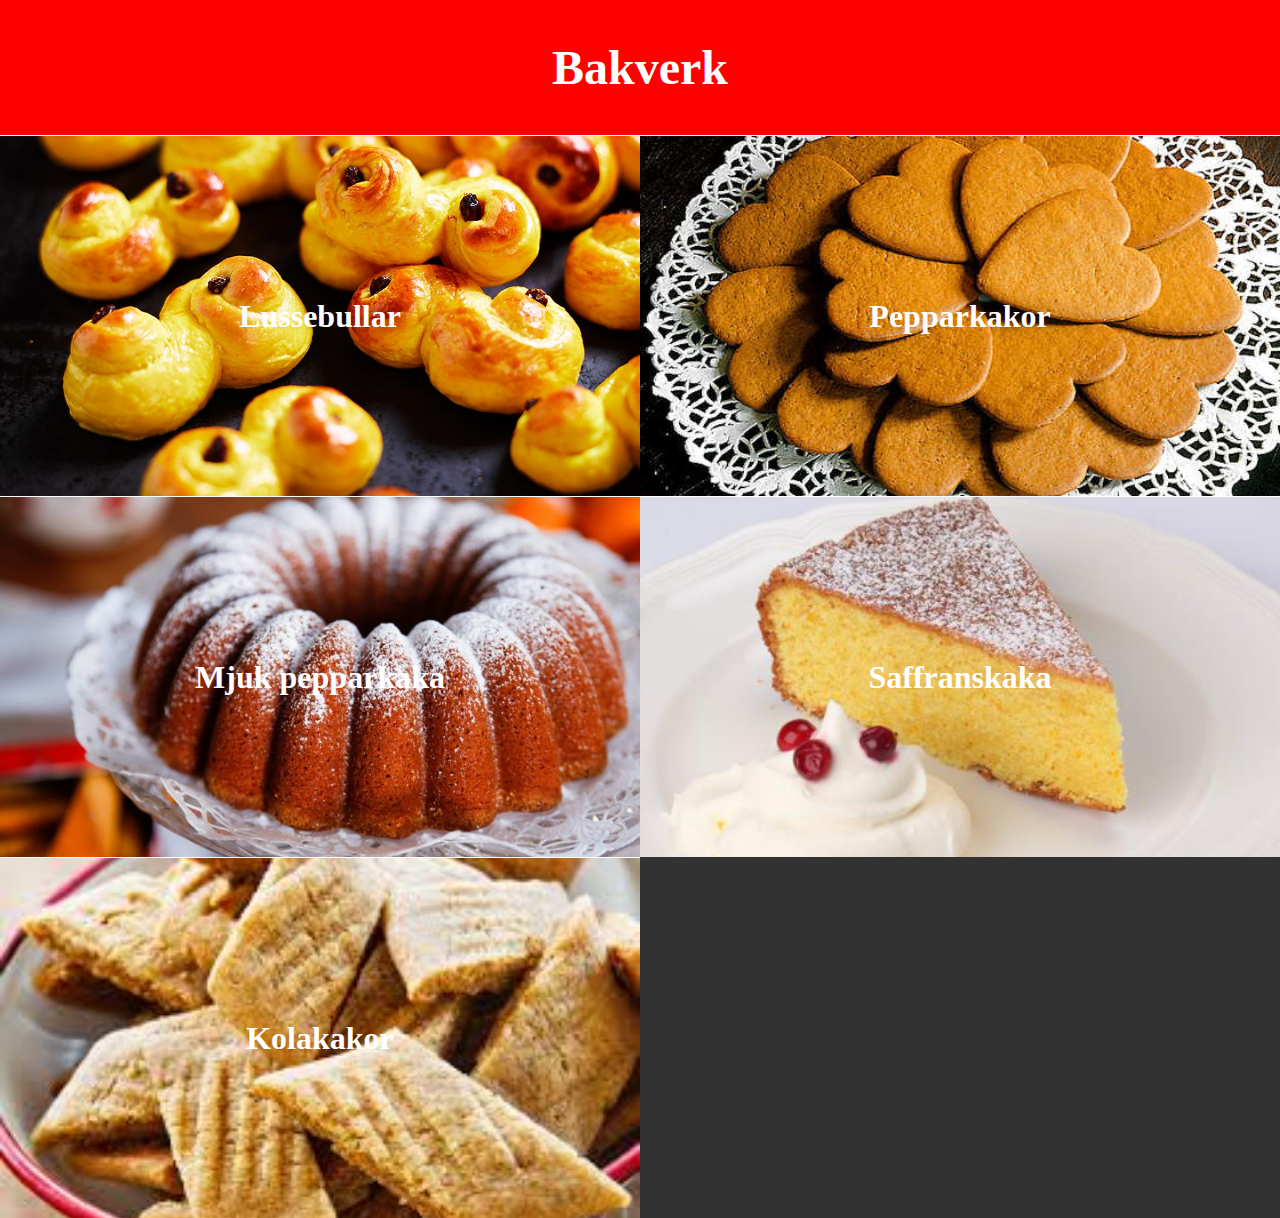
<file: site/public/bakverk.html>
<!DOCTYPE html>
<html lang="en">
<head>
    <meta charset="UTF-8">
    <meta name="viewport" content="width=device-width, initial-scale=1.0">
    <meta http-equiv="X-UA-Compatible" content="ie=edge">
    <link href="https://fonts.googleapis.com/icon?family=Material+Icons" rel="stylesheet">
    <link rel="stylesheet" href="css/main.css">
    <title>Document</title>
</head>
<body>

    <div class="wrapper">

        
<header id="header"><h1>Bakverk</h1></header>




    <div class="contentbox">
    
    <div class="ratter" style="background-image:url(img/lussebullar.jpg)"><h2>Lussebullar</h2></div>
    
    <div class="x"><i class="material-icons">close</i></div>
    <div class="dropdown">
            
            <div class="description"><p></p></div>

            
            
        </div>        
    </div>


    <div class="contentbox">
    
    <div class="ratter" style="background-image:url(img/pepparkakor.jpg)"><h2>Pepparkakor</h2></div>
    
    <div class="x"><i class="material-icons">close</i></div>
    <div class="dropdown">
            
            <div class="description"><p></p></div>

            
            
        </div>        
    </div>


    <div class="contentbox">
    
    <div class="ratter" style="background-image:url(img/mjukPepparkaka.jpg)"><h2>Mjuk pepparkaka</h2></div>
    
    <div class="x"><i class="material-icons">close</i></div>
    <div class="dropdown">
            
            <div class="description"><p></p></div>

            
            
        </div>        
    </div>


    <div class="contentbox">
    
    <div class="ratter" style="background-image:url(img/saffranskaka.jpg)"><h2>Saffranskaka</h2></div>
    
    <div class="x"><i class="material-icons">close</i></div>
    <div class="dropdown">
            
            <div class="description"><p></p></div>

            
            
        </div>        
    </div>


    <div class="contentbox">
    
    <div class="ratter" style="background-image:url(img/kolakakor.jpg)"><h2>Kolakakor</h2></div>
    
    <div class="x"><i class="material-icons">close</i></div>
    <div class="dropdown">
            
            <div class="description"><p></p></div>

            
            
        </div>        
    </div>


<a href="#header" class="goup"><i class="material-icons">arrow_upward</i></a>
    </div>

    <script src="js/dropdown.js"></script>
</body>
</html>

<!-- arrow_upward -->
</file>
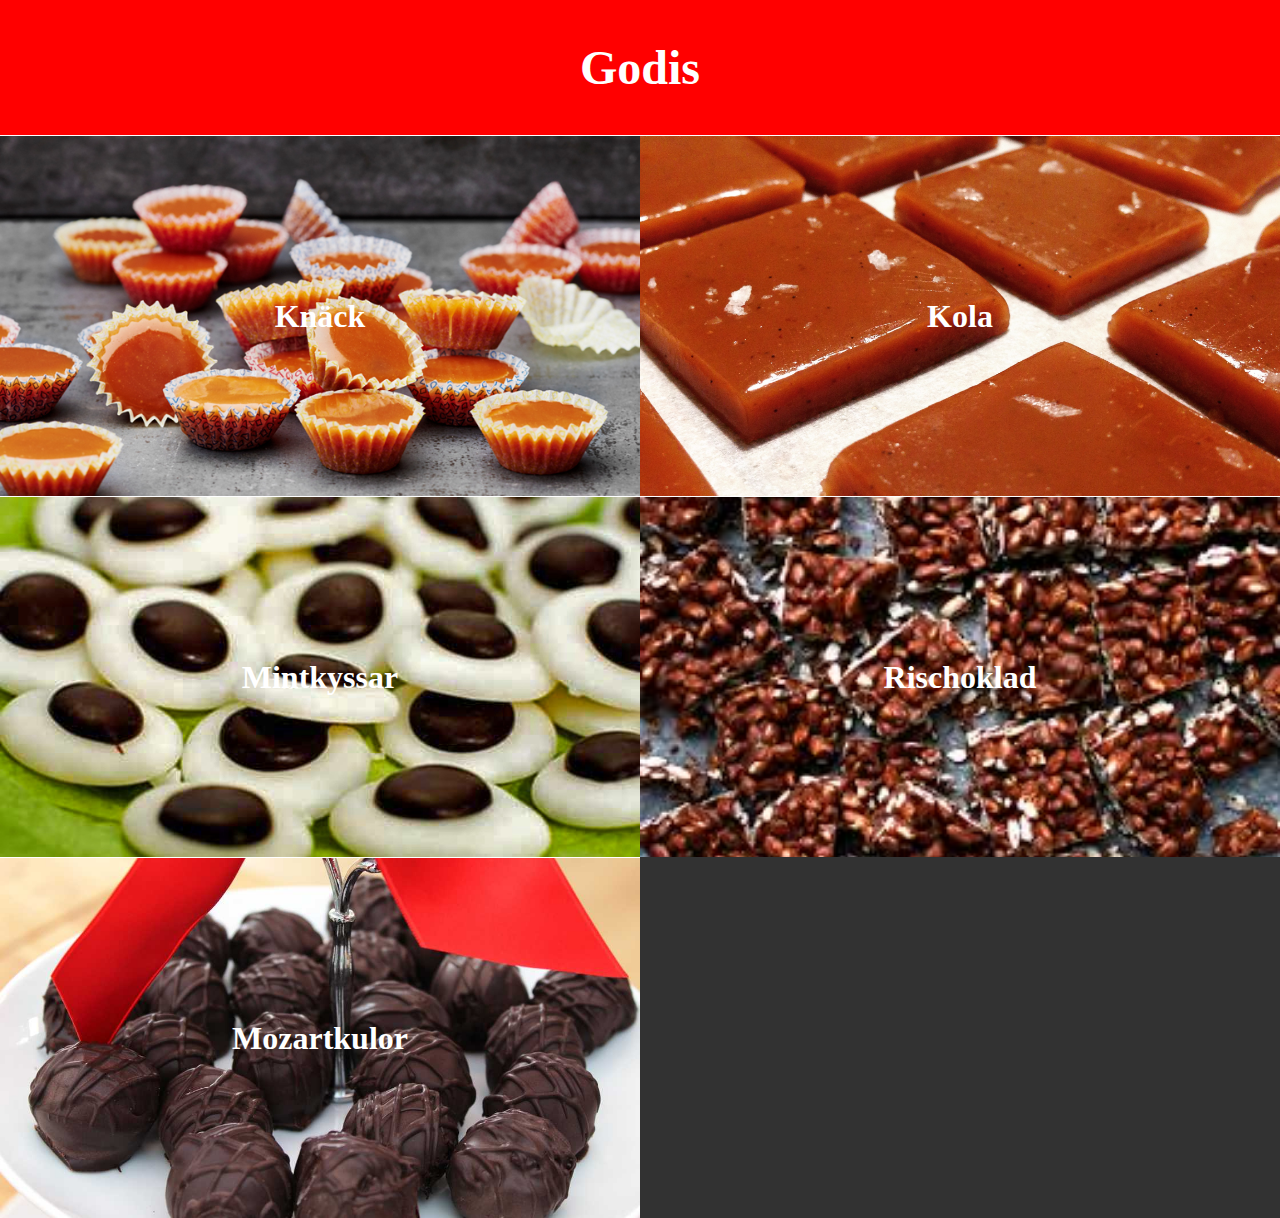
<file: site/public/godis.html>
<!DOCTYPE html>
<html lang="en">
<head>
    <meta charset="UTF-8">
    <meta name="viewport" content="width=device-width, initial-scale=1.0">
    <meta http-equiv="X-UA-Compatible" content="ie=edge">
    <link href="https://fonts.googleapis.com/icon?family=Material+Icons" rel="stylesheet">
    <link rel="stylesheet" href="css/main.css">
    <title>Document</title>
</head>
<body>

    <div class="wrapper">

        <header id="header"><h1>Godis</h1></header>




    <div class="contentbox">
    
    <div class="ratter" style="background-image:url(img/knäck.jpg)"><h2>Knäck</h2></div>
    
    <div class="x"><i class="material-icons">close</i></div>
    <div class="dropdown">
            
            <div class="description"><p></p></div>

            
            
        </div>        
    </div>


    <div class="contentbox">
    
    <div class="ratter" style="background-image:url(img/kola.jpg)"><h2>Kola</h2></div>
    
    <div class="x"><i class="material-icons">close</i></div>
    <div class="dropdown">
            
            <div class="description"><p></p></div>

            
            
        </div>        
    </div>


    <div class="contentbox">
    
    <div class="ratter" style="background-image:url(img/mintkyssar.jpg)"><h2>Mintkyssar</h2></div>
    
    <div class="x"><i class="material-icons">close</i></div>
    <div class="dropdown">
            
            <div class="description"><p></p></div>

            
            
        </div>        
    </div>


    <div class="contentbox">
    
    <div class="ratter" style="background-image:url(img/rischoklad.jpg)"><h2>Rischoklad</h2></div>
    
    <div class="x"><i class="material-icons">close</i></div>
    <div class="dropdown">
            
            <div class="description"><p></p></div>

            
            
        </div>        
    </div>


    <div class="contentbox">
    
    <div class="ratter" style="background-image:url(img/mozartkulor.jpg)"><h2>Mozartkulor</h2></div>
    
    <div class="x"><i class="material-icons">close</i></div>
    <div class="dropdown">
            
            <div class="description"><p></p></div>

            
            
        </div>        
    </div>

<a href="#header" class="goup"><i class="material-icons">arrow_upward</i></a>
    </div>

    <script src="js/dropdown.js"></script>
</body>
</html>

<!-- arrow_upward -->
</file>
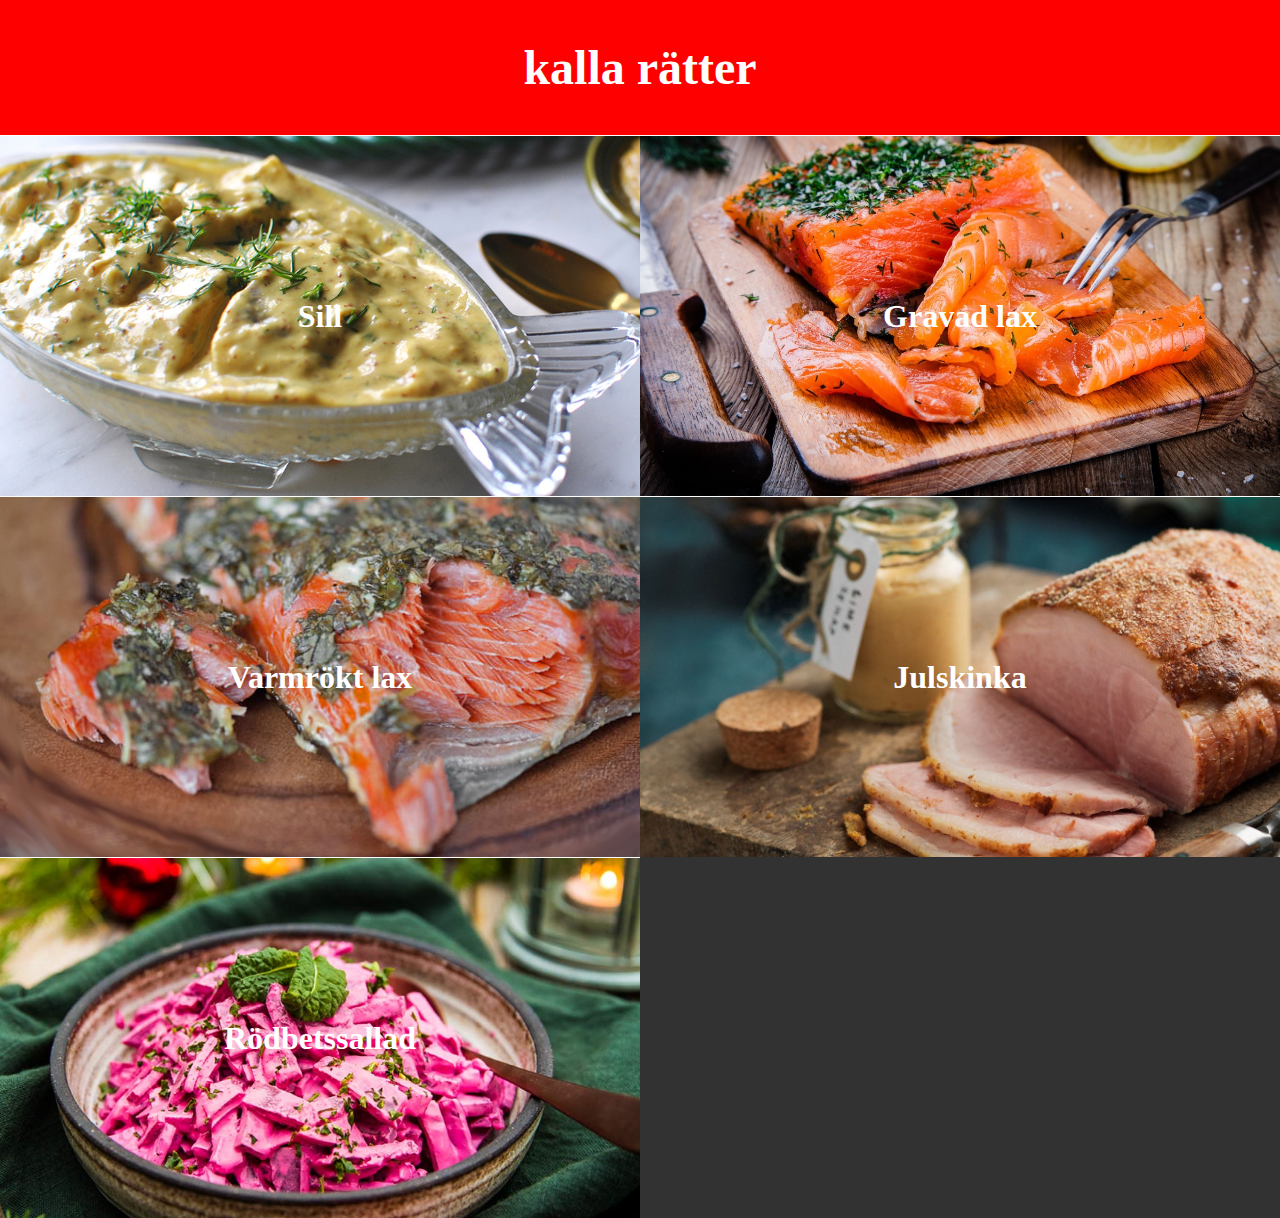
<file: site/public/kalla.html>
<!DOCTYPE html>
<html lang="en">
<head>
    <meta charset="UTF-8">
    <meta name="viewport" content="width=device-width, initial-scale=1.0">
    <meta http-equiv="X-UA-Compatible" content="ie=edge">
    <link href="https://fonts.googleapis.com/icon?family=Material+Icons" rel="stylesheet">
    <link rel="stylesheet" href="css/main.css">
    <title>Document</title>
</head>
<body>

    <div class="wrapper">

        


<header id="header"><h1>kalla rätter</h1></header>


 
<div class="contentbox">
    
<div class="ratter" style="background-image:url(img/senapssill.jpg)"><h2>Sill</h2></div>

<div class="x"><i class="material-icons">close</i></div>
<div class="dropdown">
        
        <div class="description"><p></p></div>

        
        
    </div>        
</div>

 
<div class="contentbox">
    
<div class="ratter" style="background-image:url(img/CuredSalmon.jpg)"><h2>Gravad lax</h2></div>

<div class="x"><i class="material-icons">close</i></div>
<div class="dropdown">
        
        <div class="description"><p></p></div>

        
        
    </div>        
</div>

 
<div class="contentbox">
    
<div class="ratter" style="background-image:url(img/HotSmokedSalmon.jpg.png)"><h2>Varmrökt lax</h2></div>

<div class="x"><i class="material-icons">close</i></div>
<div class="dropdown">
        
        <div class="description"><p></p></div>

        
        
    </div>        
</div>

 
<div class="contentbox">
    
<div class="ratter" style="background-image:url(img/Julskinka.jpg)"><h2>Julskinka</h2></div>

<div class="x"><i class="material-icons">close</i></div>
<div class="dropdown">
        
        <div class="description"><p></p></div>

        
        
    </div>        
</div>

 
<div class="contentbox">
    
<div class="ratter" style="background-image:url(img/Rödbetssallad.jpg)"><h2>Rödbetssallad</h2></div>

<div class="x"><i class="material-icons">close</i></div>
<div class="dropdown">
        
        <div class="description"><p></p></div>

        
        
    </div>        
</div>

<a href="#header" class="goup"><i class="material-icons">arrow_upward</i></a>
    </div>

    <script src="js/dropdown.js"></script>
</body>
</html>

<!-- arrow_upward -->
</file>
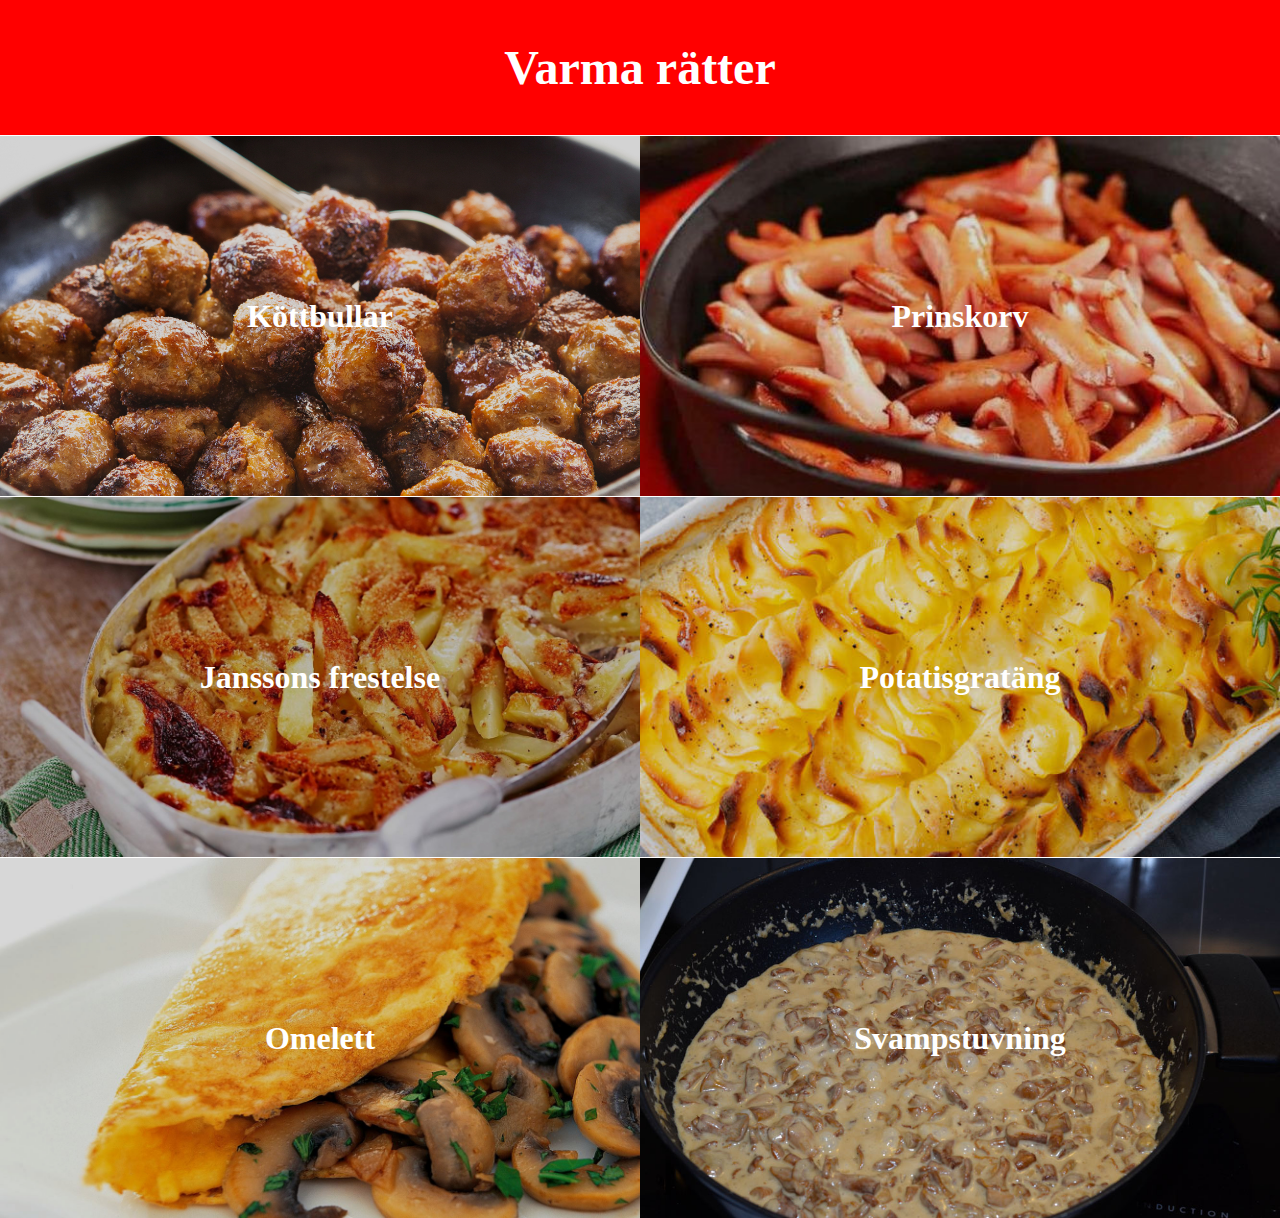
<file: site/public/varma.html>
<!DOCTYPE html>
<html lang="en">
<head>
    <meta charset="UTF-8">
    <meta name="viewport" content="width=device-width, initial-scale=1.0">
    <meta http-equiv="X-UA-Compatible" content="ie=edge">
    <link href="https://fonts.googleapis.com/icon?family=Material+Icons" rel="stylesheet">
    <link rel="stylesheet" href="css/main.css">
    <title>Document</title>
</head>
<body>

    <div class="wrapper">

        

<header id="header"><h1>Varma rätter</h1></header>




<div class="contentbox">
    
    <div class="ratter" style="background-image:url(img/köttbullar1.jpg)"><h2>Köttbullar</h2></div>
    
    <div class="x"><i class="material-icons">close</i></div>
    <div class="dropdown">
        
        <div class="description"><p>Köttbullar är små bollar av köttfärs, blandfärs, fläskfärs eller kycklingfärs, det vill säga malet kött av exempelvis nöt, gris, lamm, kyckling och/eller vilt. Smeten drygas vanligtvis ut med ägg och mjölk, ströbröd, potatismjöl eller havregryn. Ofta ingår lök, som man river ner i smeten. Kryddningen kan bestå av salt, svartpeppar eller kryddpeppar och ibland kanel.</p></div>
        
            
            
            
            <div class="recipes">
                <h3 class="recipetitle">Klassiska köttbullar</h3>
                <div class="ingredients">
                    <h4>Ingredienser</h4>
                    
                    
                    <p class="ingredient">2 dl mjölk</p>
                    
                    <p class="ingredient">1 dl vispgrädde</p>
                    
                    <p class="ingredient">1 1/2 dl ströbröd</p>
                    
                    <p class="ingredient">1 kg blandfärs</p>
                    
                    <p class="ingredient">2 tsk salt</p>
                    
                    <p class="ingredient">2 - 3 krm nymalen vitpeppar</p>
                    
                    <p class="ingredient">1/2 tsk socker</p>
                    
                    <p class="ingredient">2 ägg</p>
                    
                    <p class="ingredient">1 1/2 dl riven gul lök</p>
                    
                    <p class="ingredient">smör eller margarin (till stekning)</p>
                    
                </div>
                <div class="guide">
                    <h4>Gör så här</h4>
                    
                    
                    
                    <p class="step">Blanda mjölk, grädde och ströbröd. Låt svälla ca 10 minuter.</p>
                    
                    <p class="step">Blanda färsen med salt, vitpeppar och socker tills färsen blir fast. Tillsätt äggen och blanda tills färsen blir fast igen. Rör i ströbrödsblandningen och löken.</p>
                    
                    <p class="step">Skölj händerna med kallt vatten och forma små fina köttbullar. Stek några i taget i matfettet. Skaka pannan då och då så att köttbullarna rullar runt och håller sig runda.</p>
                    
                    
                </div>
            </div>
            
            <div class="recipes">
                <h3 class="recipetitle">Mormors köttbullar</h3>
                <div class="ingredients">
                    <h4>Ingredienser</h4>
                    
                    
                    <p class="ingredient">1 kg blandfärs</p>
                    
                    <p class="ingredient">1 dl ströbröd</p>
                    
                    <p class="ingredient">3 dl matlagningsgrädde</p>
                    
                    <p class="ingredient">3 msk senap</p>
                    
                    <p class="ingredient">1 ägg</p>
                    
                    <p class="ingredient">1 gul lök (finhackad och sauterad)</p>
                    
                    <p class="ingredient">salt och vitpeppar eller svartpeppar</p>
                    
                </div>
                <div class="guide">
                    <h4>Gör så här</h4>
                    
                    
                    
                    <p class="step">Stek löken genomskinlig och mjuk.</p>
                    
                    <p class="step">Blanda matlagningsgrädden, senap och ströbrödet i en bunke. Låt svälla i 5-10 minuter</p>
                    
                    <p class="step">Blanda ihop alla ingredienser tillsammans med gräddblandningen. Låt färsen stå och sätta sig ca 10 min.</p>
                    
                    <p class="step">Rulla och stek i en panna med smör.</p>
                    
                    
                </div>
            </div>
            
            
        </div>        
    </div>
    

<div class="contentbox">
    
    <div class="ratter" style="background-image:url(img/Prinskorv1.jpg)"><h2>Prinskorv</h2></div>
    
    <div class="x"><i class="material-icons">close</i></div>
    <div class="dropdown">
        
        <div class="description"><p>Prinskorv är en liten korv (5-7 centimeter) som bland annat är populär på julbordet i Sverige. Prinskorv serveras oftast stekt och ofta med senap som tillbehör. På mindre charkuterier tillverkas fortfarande prinskorv hantverksmässigt och med naturtarm.</p></div>
        
            
            
            
            <div class="recipes">
                <h3 class="recipetitle">Juliga körvar</h3>
                <div class="ingredients">
                    <h4>Ingredienser</h4>
                    
                    
                    <p class="ingredient">2 pkt Scan Deli prinskorv à 240 g</p>
                    
                    <p class="ingredient">1 msk Smör</p>
                    
                    <p class="ingredient">1 Gul lök, hackad</p>
                    
                    <p class="ingredient">1 tsk Kryddpeppar, mald</p>
                    
                </div>
                <div class="guide">
                    <h4>Gör så här</h4>
                    
                    
                    <p class="step">Snitta ändarna på prinskorvarna. Stek korven i smöret tillsammans med löken och kryddpeppar i en stekpanna. Stek tills korven har fått fin färg och löken är mjuk.</p>
                    
                </div>
            </div>
            
            
        </div>        
    </div>
    

<div class="contentbox">
    
    <div class="ratter" style="background-image:url(img/Janssons1.jpg)"><h2>Janssons frestelse</h2></div>
    
    <div class="x"><i class="material-icons">close</i></div>
    <div class="dropdown">
        
        <div class="description"><p>Janssons frestelse är en gratäng av svenskt ursprung, gjord på potatis, lök och ansjovis (skarpsill). Den finns beskriven 1928 och kan ha namngetts efter en populär biograffilm. Även den matglade operasångaren Per Janzon kan ha inspirerat till namnet.</p></div>
        
            
            
            
            <div class="recipes">
                <h3 class="recipetitle">Jansson</h3>
                <div class="ingredients">
                    <h4>Ingredienser</h4>
                    
                    
                    <p class="ingredient">3 stora gula lökar</p>
                    
                    <p class="ingredient">1 1/2 kg fast potatis</p>
                    
                    <p class="ingredient">2 msk smör eller margarin (att steka i)</p>
                    
                    <p class="ingredient">3 burkar ansjovisfiléer (à 100 g)</p>
                    
                    <p class="ingredient">4 dl vispgrädde</p>
                    
                    <p class="ingredient">2 dl mjölk</p>
                    
                    <p class="ingredient">2 msk ströbröd</p>
                    
                    <p class="ingredient">3 msk smör eller margarin (att klicka över)</p>
                    
                </div>
                <div class="guide">
                    <h4>Gör så här</h4>
                    
                    
                    
                    <p class="step">Sätt ugnen på 175˚C.</p>
                    
                    <p class="step">Skala lök och potatis. Skiva löken tunt och fräs den i matfettet i en stekpanna. Skär potatisen i tunna strimlor.</p>
                    
                    <p class="step">Varva potatis, lök och ansjovis (spar ansjovisspadet) i en smord ugnssäker form (eller flera små). Potatis i botten och överst. Koka upp grädden och mjölken.</p>
                    
                    <p class="step">Häll på gräddmjölken och allt ansjovisspad. Strö på ströbröd och klicka över matfettet.</p>
                    
                    <p class="step">Grädda i nedre delen av ugnen 1 1/2-2 timmar.  Om den börjar få för mycket färg, täck med aluminiumfolie.</p>
                    
                    
                </div>
            </div>
            
            
        </div>        
    </div>
    

<div class="contentbox">
    
    <div class="ratter" style="background-image:url(img/Potatis1.jpg)"><h2>Potatisgratäng</h2></div>
    
    <div class="x"><i class="material-icons">close</i></div>
    <div class="dropdown">
        
        <div class="description"><p>Gratäng (av franskans gratin med liknande uttal) är en maträtt som vanligen tillagas i ugn. Rätten kan understundom kallas låda eller pudding. Det franska verbet gratiner betyder grädda i ganska hög värme, till exempel under grill (griljera), för att få en gyllenbrun skorpa. Det är även relaterat till verbet gratter som betyder skrapa, riva. Begreppet gratinera kan även omfatta momentet att riva ost eller bröd och strö det på maträtten före gräddning.</p></div>
        
            
            
            
            <div class="recipes">
                <h3 class="recipetitle">Klassisk gratäng</h3>
                <div class="ingredients">
                    <h4>Ingredienser</h4>
                    
                    
                    <p class="ingredient">1 kg fast potatis</p>
                    
                    <p class="ingredient">2 gula lökar</p>
                    
                    <p class="ingredient">1 tsk salt</p>
                    
                    <p class="ingredient">2 krm svartpeppar</p>
                    
                    <p class="ingredient">3 dl grädde</p>
                    
                    <p class="ingredient">2 dl mjölk</p>
                    
                </div>
                <div class="guide">
                    <h4>Gör så här</h4>
                    
                    
                    
                    <p class="step">Sätt ugnen på 200°C.</p>
                    
                    <p class="step">Skala och skiva potatisen tunt. Skala och hacka eller skiva löken.</p>
                    
                    <p class="step">Blanda potatis, lök, salt och peppar i en bunke och häll ner i en ugnsäker form. Pressa ner potatisen och löken.</p>
                    
                    <p class="step">Häll på mjölk och grädde. Sätt in formen i mitten av ugnen ca 70 min.</p>
                    
                    <p class="step">Låt gratängen vila ca 5 minuter innan servering.</p>
                    
                    
                </div>
            </div>
            
            
        </div>        
    </div>
    

<div class="contentbox">
    
    <div class="ratter" style="background-image:url(img/Omelett1.jpg)"><h2>Omelett</h2></div>
    
    <div class="x"><i class="material-icons">close</i></div>
    <div class="dropdown">
        
        <div class="description"><p>Omelett är en maträtt gjord på ägg, med eller utan andra ingredienser. Äggen vispas ihop till en smet som gräddas, vanligen bara på ena sidan, i en stekpanna eller ugn. Maträtten finns i olika varianter, med eller utan fyllning.</p></div>
        
            
            
            
            <div class="recipes">
                <h3 class="recipetitle">Fransk omelett</h3>
                <div class="ingredients">
                    <h4>Ingredienser</h4>
                    
                    
                    <p class="ingredient">4 ägg</p>
                    
                    <p class="ingredient">4 msk vatten</p>
                    
                    <p class="ingredient">½ tsk salt</p>
                    
                    <p class="ingredient">2 msk Arla® Svenskt Smör</p>
                    
                    <p class="ingredient">200 g färska champinjoner</p>
                    
                    <p class="ingredient">ev 1 vitlöksklyfta</p>
                    
                    <p class="ingredient">1 dl hackad färsk persilja</p>
                    
                    <p class="ingredient">½ tsk salt</p>
                    
                    <p class="ingredient">1 krm svartpeppar</p>
                    
                </div>
                <div class="guide">
                    <h4>Gör så här</h4>
                    
                    
                    
                    <p class="step">Skölj champinjonerna och skär dem i skivor. Skala och finhacka vitlöken. Fräs svamp och vitlök i smöret i en stekpanna ca 5 min. Rör ner persilja, salt och peppar. Håll varmt.</p>
                    
                    <p class="step">Vispa lätt ihop ägg, vatten och salt. Hetta upp smöret tills det blivit gyllenbrunt i en stekpanna.</p>
                    
                    <p class="step">Stek omelettsmeten på knapp medelvärme i stekpannan, ca 4 min. Rör försiktigt i äggsmeten några gånger under stektiden.</p>
                    
                    <p class="step">Omeletten är färdig när äggstanningen stannat men fortfarande är lite krämig på ytan. Lägg på champinjonerna.</p>
                    
                    
                </div>
            </div>
            
            
        </div>        
    </div>
    

<div class="contentbox">
    
    <div class="ratter" style="background-image:url(img/Svamp.jpg)"><h2>Svampstuvning</h2></div>
    
    <div class="x"><i class="material-icons">close</i></div>
    <div class="dropdown">
        
        <div class="description"><p>Stuvning gjord på svamp</p></div>
        
            
            
            
            <div class="recipes">
                <h3 class="recipetitle">jansson</h3>
                <div class="ingredients">
                    <h4>Ingredienser</h4>
                    
                    
                    <p class="ingredient">ca 400 g svamp färsk</p>
                    
                    <p class="ingredient">2-3 msk smör</p>
                    
                    <p class="ingredient">2.5 msk vetemjöl</p>
                    
                    <p class="ingredient">1.5 dl vispgrädde</p>
                    
                    <p class="ingredient">1.5 dl mjölk</p>
                    
                    <p class="ingredient">0.5 tsk salt</p>
                    
                    <p class="ingredient">1 tsk soja</p>
                    
                    <p class="ingredient">0.5 krm finmalen vitpeppar</p>
                    
                    <p class="ingredient">ev. 2 st schalottenlökar</p>
                    
                </div>
                <div class="guide">
                    <h4>Gör så här</h4>
                    
                    
                    
                    <p class="step">Rensa svampen. Borsta av jord och skräp och skär av fula kanter. Med burkkonserverad svamp hälls spadet av. Lägg svampen i en kastrull. Sätt på plattan på svag värme. Efter en stund börjar det fräsa, det är vattnet i svampen som börjar sippra ut.</p>
                    
                    <p class="step">Låt det fräsa vidare och rör om lite då och då, om det bränner fast på bottnen av kastrullen, sänk värmen och/eller tillsätt någon tesked olja, smör eller en matsked vatten. När det fräst ett tag märker man att svamparnas volym blivit mycket mindre. Det beror på att vattnet sipprat ut. När vätskan nästan är borta, tillsätt smör och låt svampen steka ca 5-10 min tills det knäpper i den och fettet klarnar.</p>
                    
                    <p class="step">Gör en redning genom att röra ut vetemjölet med lite av grädden (knappt 1 dl kan vara lagom) i en liten skål till en jämn blandning utan mjölklumpar. Häll på resten av grädden och mjölken på svampen. Tillsätt salt, peppar och ev. soja (om du vill ha lite färg) samt ev. finhackad schalottenlök. Låt koka upp, sänk värmen. Vispa ner redningen. Koka på svag värme ca 5 minuter. Smaka av med salt och peppar.</p>
                    
                    
                </div>
            </div>
            
            
        </div>        
    </div>
    
    
    

    
<a href="#header" class="goup"><i class="material-icons">arrow_upward</i></a>
    </div>

    <script src="js/dropdown.js"></script>
</body>
</html>

<!-- arrow_upward -->
</file>
<file: site/public/css/main.css>
body{
margin: 0;

height: auto;
width: 100vw;


}

::-webkit-scrollbar{
    display: none;
}


.wrapper{
    min-height: 100vh;
    height: auto;
    width: 100%;
    background-color: rgb(50, 50, 50);

   
}


h1, h2, h3, h4{
    font-family: Georgia, 'Times New Roman', Times, serif;
    color: white;

}

p{
    font-family: Helvetica, Arial, sans-serif;
    color: white;
}
    

header{
    background-color: red;
    height: 15vh;
    display: flex;
    justify-content: center;
    align-items: center;
}

header > h1{
    /* color: green; */
    font-size: 3rem;
}

a{
    color: white;
    font-size: 2rem;
    text-decoration: none;
}

#varma, #kalla, #godis, #bakverk{
    height: 21.25vh;

    display: flex;
    justify-content: center;
    align-items: center;

    background-repeat: no-repeat;
    background-size: cover;
    background-position-y: center;

    overflow: hidden;
}
 
#varma{
    /* background-color: rgb(189, 100, 41); */
    background-image: url("../img/Köttbullar1.jpg");
}

#kalla{
    /* background-color: salmon;    */
    background-image: url("../img/CuredSalmon.jpg");
}

#godis{
    /* background-color: chocolate;     */
    background-image: url("../img/kola1.jpg");
}

#bakverk{
    /* background-color: rgb(42, 104, 1); */
    background-image: url("../img/pepparkakor.jpg");
}

/* .contentbox{
    width: 100vw;
    min-height: 85vh;

    display: flex;
    flex-wrap: wrap;
} */

.ratter{
    margin: 0;
    background-color: rgb(0, 255, 98);
    width: 100%;
    height: 21.25vh;
    border-top: solid 1px white;
    
    display: flex;
    justify-content: center;
    align-items: center;
    
    background-repeat: no-repeat;
    background-size: cover;
    background-position-y: center;

    overflow: hidden;

}



.ratter h2{
    color: white;
    font-size: 2rem;
    

    
}

.dropdown{
    /* display: none; */
    /* height: 0; */
    max-height: 0;
    overflow: hidden;
    transition: max-height 0.5s;
    box-shadow: inset 0px 5px 20px 0px rgba(0,0,0,0.75);
    background-color: rgb(50, 50, 50);
}

.dropdown.activate{

    /* height: auto; */
    max-height: 5000px;
    /* display: block; */
    /* height: 100px; */

}

.x{
    display: none;
}

.description{
    display: flex;
    justify-content: center;
    align-items: center;
}

.description p{
    margin: 10px 10px 10px 10px;
    padding: 20px;

    border: white solid 2px;
    border-radius: 3px;
    
}

.recipes{
    border-top: rgb(156, 71, 71) solid 2px;
}

.recipes h3{
    font-size: 1.5rem;
    display: flex;
    justify-content: center;
    align-items: center;
    margin-bottom: 5px;
}

.ingredients{
    margin: 0 5px 0 5px;
    
    display: flex;
    flex-wrap: wrap;
}

.ingredients h4{
    width: 100%;
    display: flex;
    justify-content: center;
    align-items: center;
}

.ingredient{
    border-radius: 10px;
    padding: 5px;
    border: white solid 2px;
    margin: 5px 5px 5px 5px;
    
}


.guide{
    margin: 10px 10px 10px 10px;
}

.guide h4{
    display: flex;
    justify-content: center;
    align-items: center;

}


.index{

    width: 100%;
}

.goup{
    width: 40px;
    height: 40px;
    border-radius: 50%;

    position: fixed;
    bottom: 10px;
    right: 10px;

    display: flex;
    align-items: center;
    justify-content: center;

    background-color: aqua;
    color: black;
}

@media only screen and (min-width: 800px){
    .goup{
    display: none;
    }
    .wrapper{
        
        display: flex;
        flex-wrap: wrap;

        /* grid-area: kalla; */
        
        
    }

    .index{
        display: grid;
        grid-template-columns: 1fr 1fr;
        grid-template-rows: 15vh 1fr 1fr;
        grid-template-areas: 
            "header header"
            "varma kalla"
            "godis bakverk";
            
            margin: 0;
    }

    #varma, #kalla, #godis, #bakverk{
        height: auto;
        margin: 0;
        /* position: absolute; */
    
        background-repeat: no-repeat;
        background-size: cover;
        background-position-y: center;
    
        overflow: hidden;
    }

    #varma{
        /* top: 15vh;
        left: 0;
        right: 50%;
        bottom: 42.5%; */
        grid-area: varma;
    }
    #kalla{
        /* top: 15vh;
        left: 50%;
        right: 100%;
        bottom: 42.5%; */
        grid-area: kalla;
    }
    #godis{
        grid-area: godis;
    }
    #bakverk{
        grid-area: bakverk;
    }

    header{
        grid-area: header;
        width: 100%;
    }
    .contentbox{
        width: 50%;
        min-height: 40vh;
        height: auto;
    }
    .ratter{
        width: 100%;
        height: 40vh;
    }

    .dropdown{
        transition: max-height 0s;
        /* min-height: 100px; */
    }

    .dropdown.activate{
        position: absolute;
        top: 15vh;
        left: 0;
        bottom: 0;
        right: 0;
        min-height: 170vh;
        height: auto;
        max-height: 5000px;
        /* display: block; */
        /* height: 100px; */
        padding-bottom: 2000px;
        margin-bottom: -2000px;
    }

    .x{

        display: none;
    }
    
    
    .x.activate{
        position: absolute;
        top: 2vh;
        left: 30px;
        font-size: 5rem;
        color: white;
        display: block;
        /* z-index: 5; */
        
    }
    
    .material-icons{
        font-size: 5rem;
        color: rgb(255, 0, 0);
        color: rgb(255, 255, 255);
    }

    .recipes{
        display: grid;
        grid-template-columns: 1fr 1fr;
        
        grid-template-areas: 
            "title title"
            "ingredients guide";

    }

    .recipetitle{
        grid-area: title;
    }

    .ingredients{
        border: white 3px solid;
        grid-area: ingredients;
        display: block;
        margin: 10px;
        padding: 10px
    }
    
    .ingredient{
        border-radius: 0;
        border: 0;

        /* border-top: white 1px solid; */
        border-bottom: white 1px solid;
        /* margin: null; */
    }
    
    .guide{
        
        border: white 3px solid;
        grid-area: guide;
        padding: 10px
    }
    
}
</file>
